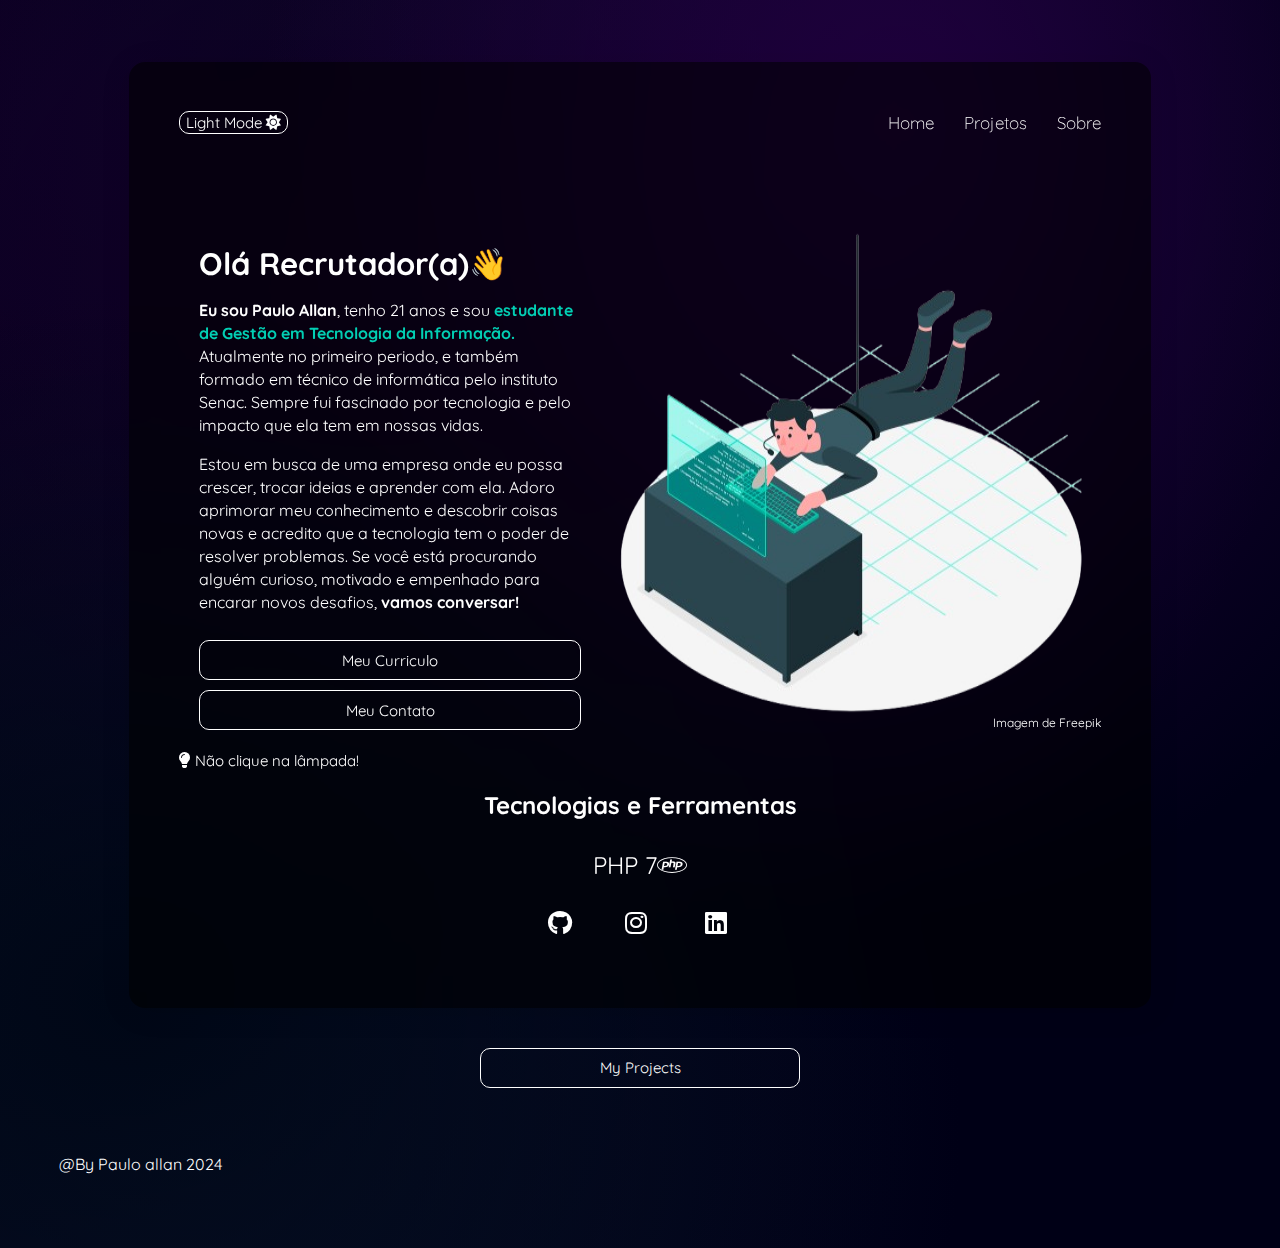
<file: index.html>
<!DOCTYPE html>
<html lang="pt-br">

<head>
    <meta charset="UTF-8">
    <meta name="viewport" content="width=device-width, initial-scale=1.0">
    <link rel="stylesheet" href="style.css">
    <link rel="stylesheet" href="https://cdnjs.cloudflare.com/ajax/libs/font-awesome/6.0.0-beta3/css/all.min.css">
    <title>Meu Portfolio | Paulo Allan</title>
    <link rel="icon" type="image/x-icon" href="assets/lampada.png">
</head>

<body>
    <div class="container">
        <div class="glass-container">
            <nav class="navbar">
                <div class="logo">
                    <button id="changeBgBtn">Light Mode <i class="fa-solid fa-sun"></i></button>
                </div>
                <div id="dica-card" class="hidden-card">
                    <div class="card-content">
                        <h3>Ja que clicou, aqui vai uma dica!</h3>
                        <p>Não perca a chance de ter esse desenvolvedor no seu time!</p>
                        <button id="close-card">Fechar</button>
                    </div>
                </div>
                <ul class="nav-links">
                    <li class="nav-link"><a href="#">Home</a></li>
                    <li class="nav-link"><a href="projects.html">Projetos</a></li>
                    <li class="nav-link"><a href="#">Sobre</a></li>
                </ul>
            </nav>
            <div class="content">
                <div class="main">
                    <div class="pov">Olá Recrutador(a)👋 </div>
                    <p><span class="Name">Eu sou Paulo Allan</span>, tenho 21 anos e sou <span class="highlight">estudante de Gestão em Tecnologia da Informação.</span> Atualmente no primeiro periodo, e também formado em técnico de informática pelo instituto Senac. Sempre fui fascinado por tecnologia e pelo impacto que ela tem em nossas vidas.</p>
                    <p>Estou em busca de uma empresa onde eu possa crescer, trocar ideias e aprender com ela. Adoro aprimorar meu conhecimento e descobrir coisas novas e acredito que a tecnologia tem o poder de resolver problemas. Se você está procurando alguém curioso, motivado e empenhado para encarar novos desafios, <strong>vamos conversar!</strong></p>
                    <button class="btn-1" onclick="window.open('assets/Currículo_PauloAllan.pdf', '_blank')">Meu Curriculo</button>
                    <a href="https://api.whatsapp.com/send?phone=5521975814264&text=Ol%C3%A1%20Paulo,%20eu%20vi%20seu%20portfolio%20e%20gostaria%20de%20conversar!"><button class="btn-1">Meu Contato</button></a>
                </div>
                <div class="image-wrapper">
                    <img src="assets/image.png" alt="ilustração">
                    <div class="attrebute">
                        <a href="">Imagem de Freepik</a>
                    </div>
                </div>
            </div>
            <a href="#" class="tooltip">
                <i class="fa-solid fa-lightbulb" id="click"></i></a>
                <span id="auto-message">Não clique na lâmpada!</span>
            
            <div class="tecnologia">
                <h2>Tecnologias e Ferramentas</h2>
                <div class="carousel">
                    <div class="word active">PHP 7<i class="fa-brands fa-php"></i></div>
                    <div class="word">JavaScript<i class="fa-brands fa-js"></i></div>
                    <div class="word">CSS<i class="fa-brands fa-css3-alt"></i></div>
                    <div class="word">HTML<i class="fa-brands fa-html5"></i></div>
                    <div class="word">Angular<i class="fa-brands fa-angular"></i></div>
                    <div class="word">Ionic<i class="fa-regular fa-mobile"></i></div>
                    <div class="word">MS Project<i class="fa-brands fa-microsoft"></i></div>
                </div>
            </div>
            <div class="redes">
                <a href="https://github.com/PauloAllan"><i class="fa-brands fa-github icon"></i><span class="nome">GitHub</span></a>
                <a href="https://www.instagram.com/eu.pauloallan_/"><i class="fa-brands fa-instagram icon"></i><span class="nome">Instagram</span></a>
                <a href="https://www.linkedin.com/in/paulo-allan-808b57253/"><i class="fa-brands fa-linkedin icon"></i><span class="nome">LinkedIn</span></a>
            </div>
        </div>
    </div>
    <div class="container">
        <a href="projects.html">
            <button id="proj" class="btn-projetos">My Projects</button>
        </a>
    </div>
    
    <footer>
        <div class="container-footer">
            <p>@By Paulo allan 2024</p>
        </div>
    </footer>
    <script src="script.js"></script>
    <script src="body.js"></script>
</body>

</html>
</file>
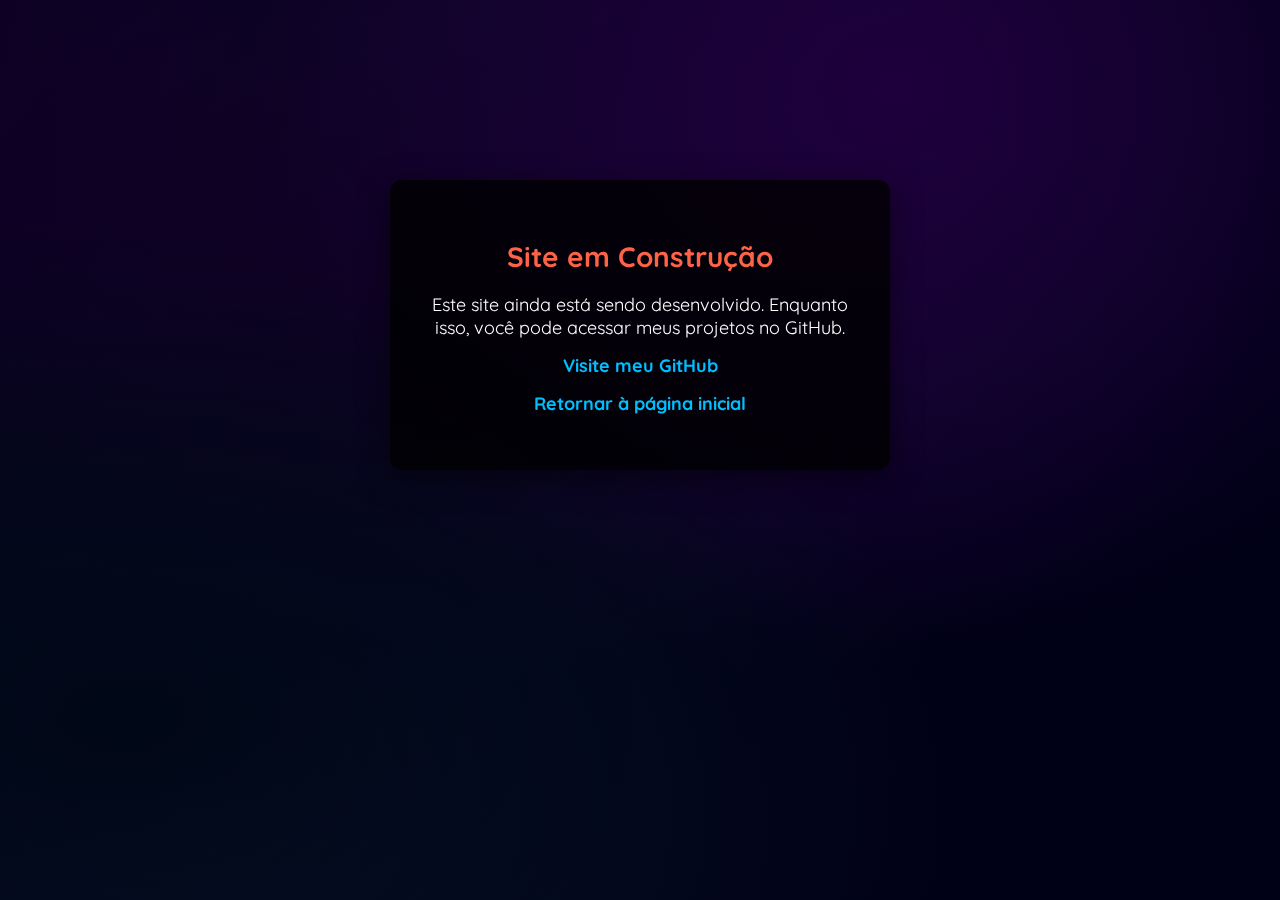
<file: projects.html>
<!DOCTYPE html>
<html lang="pt-br">

<head>
    <meta charset="UTF-8">
    <meta name="viewport" content="width=device-width, initial-scale=1.0">
    <title>Projetos</title>
    <link rel="icon" type="image/x-icon" href="assets/lampada.png">
    <style>
        @import url('https://fonts.googleapis.com/css2?family=Quicksand:wght@300;400;500;600;700&display=swap');

        * {
            font-family: 'Quicksand', sans-serif;
        }

        body {
            color: #fff;
            background-color: #000016;
            background-image: radial-gradient(at 10% 80%, rgb(0, 7, 22) 0px, transparent 50%),
                radial-gradient(at 70% 10%, rgb(30, 0, 60) 0px, transparent 50%),
                radial-gradient(at 25% 25%, rgb(16, 0, 37) 0px, transparent 50%),
                radial-gradient(at 60% 15%, rgb(20, 5, 50) 0px, transparent 50%),
                radial-gradient(at 15% 90%, rgb(10, 20, 45) 0px, transparent 50%),
                radial-gradient(at 40% 15%, rgb(5, 10, 35) 0px, transparent 50%),
                radial-gradient(at 10% 10%, rgb(15, 0, 40) 0px, transparent 50%);
            min-height: 100vh;
            display: flex;
            justify-content: center;
            align-items: center;
            margin: 0;
        }

        .card {
            position: fixed;
            top: 20%;
            left: 50%;
            transform: translateX(-50%);
            background-color: rgba(0, 0, 0, 0.8);
            box-shadow: 0 8px 30px rgba(0, 0, 0, 0.5);
            padding: 40px;
            border-radius: 12px;
            text-align: center;
            width: 90%;
            /* Card ocupa 90% da tela */
            max-width: 500px;
            /* Largura máxima de 500px */
            z-index: 1000;
            font-size: 18px;
            animation: float 3s ease-in-out infinite;
            box-sizing: border-box;
            /* Garantir que o padding não afete o tamanho */
        }

        .card h1 {
            color: #ff6347;
            font-size: 28px;
        }

        .card p {
            margin: 15px 0;
            font-size: 18px;
        }

        .card a {
            text-decoration: none;
            color: #00bfff;
            font-weight: bold;
            font-size: 18px;
        }

        .card a:hover {
            text-decoration: underline;
        }

        /* Animação de flutuação */
        @keyframes float {
            0% {
                transform: translateX(-50%) translateY(0);
            }

            50% {
                transform: translateX(-50%) translateY(-10px);
            }

            100% {
                transform: translateX(-50%) translateY(0);
            }
        }

        /* Responsividade para dispositivos móveis */
        @media (max-width: 600px) {
            .card {
                padding: 30px;
                /* Menos padding em telas pequenas */
                width: 80%;
                /* Menor largura para caber melhor na tela */
                font-size: 16px;
                /* Fonte menor */
            }

            .card h1 {
                font-size: 24px;
                /* Título menor */
            }

            .card p,
            .card a {
                font-size: 16px;
                /* Texto e links menores */
            }
        }
    </style>
</head>

<body>
    <div class="card">
        <h1>Site em Construção</h1>
        <p>Este site ainda está sendo desenvolvido. Enquanto isso, você pode acessar meus projetos no GitHub.</p>
        <p><a href="https://github.com/PauloAllan" target="_blank">Visite meu GitHub</a></p>
        <p><a href="index.html">Retornar à página inicial</a></p>
    </div>
</body>

</html>
</file>
<file: style.css>
@import url('https://fonts.googleapis.com/css2?family=Quicksand:wght@300;400;500;600;700&display=swap');

* {
    font-family: 'Quicksand', sans-serif;
}

a {
    text-decoration: none;
    color: #fff;
}

.pov{
    font-weight: bold;
    font-size: 31px;
}

.highlight {
    color: rgb(2, 207, 180);
    font-weight: bold;
}

.Name {
    font-size: 16px;
    font-weight: bold;
}

body.dark-theme .btn-projetos {
    background-color: #1a1a1a9d; 
    color: white;
}

body.dark-theme .btn-projetos:hover {
    background-color: #076aff; 
}

body {
    color: #fff;
background-color: #000016;
background-image: radial-gradient(at 10% 80%, rgb(0, 7, 22) 0px, transparent 50%),
                  radial-gradient(at 70% 10%, rgb(30, 0, 60) 0px, transparent 50%),
                  radial-gradient(at 25% 25%, rgb(16, 0, 37) 0px, transparent 50%),
                  radial-gradient(at 60% 15%, rgb(20, 5, 50) 0px, transparent 50%),
                  radial-gradient(at 15% 90%, rgb(10, 20, 45) 0px, transparent 50%),
                  radial-gradient(at 40% 15%, rgb(5, 10, 35) 0px, transparent 50%),
                  radial-gradient(at 10% 10%, rgb(15, 0, 40) 0px, transparent 50%);
min-height: 100vh;
}

.container {
    display: flex;
    justify-content: center;
}

.glass-container {
    display: block;
    max-width: 72vw;
    margin-top: 6vh;
    margin-bottom: 30px;
    background: rgba(0, 0, 0, 0.56);
    padding: 50px;
    border-radius: 16px;
    box-shadow: 0 4px 30px rgba(0, 0, 0, 0.1);
    backdrop-filter: blur(11.6px);
    -webkit-backdrop-filter: blur(11.6px);
}

.glass-container2 {
    display: block;
    max-width: 72vw;
    margin-top: 2vh;
    margin-bottom: 30px;
    background: rgba(0, 0, 0, 0.56);
    padding: 50px;
    border-radius: 16px;
    box-shadow: 0 4px 30px rgba(0, 0, 0, 0.1);
    backdrop-filter: blur(11.6px);
    -webkit-backdrop-filter: blur(11.6px);
}

.logo {
    display: inline-block;
    font-size: 20px;
    font-weight: 100;
    margin-top: -20px;
}

#uto-message{
    visibility: hidden;
    position: absolute;
    top: 50%;
    left: 120%;
    transform: translateY(-50%);
    color: #fff;
    padding: 5px 10px;
    border-radius: 5px;
    white-space: nowrap;
    font-size: 0.9em;
    opacity: 0;
    transition: opacity 0.5s ease-in-out;
}

.auto-message {
    visibility: hidden;
    position: absolute;
    top: 50%;
    left: 120%;
    transform: translateY(-50%);
    background-color: #000;
    color: #fff;
    padding: 5px 10px;
    border-radius: 5px;
    white-space: nowrap;
    font-size: 0.9em;
    opacity: 0;
    transition: opacity 0.5s ease-in-out;
}

#auto-message {
    font-size: 15px;
}

/* Estilo do card */
.hidden-card {
    position: fixed;
    width: 450px;
    top: 30%;
    left: 50%;
    transform: translate(-50%, -50%);
    background-color: #e6d8ff;
    box-shadow: 0 4px 6px rgba(0, 0, 0, 0.1);
    border-radius: 10px;
    padding: 20px;
    z-index: 1000;
    display: none;
}

.card-content {
    text-align: center;
    
}

.card-content h3 {
    margin-bottom: 10px;
    font-size: 1.5rem;
    color: #00032b;
    
}

.card-content p {
    font-size: 1rem;
    color: #333;
    margin-bottom: 15px;
}

.card-content button {
    padding: 10px 20px;
    background-color: #00032b;
    color: #fff;
    border: none;
    border-radius: 5px;
    cursor: pointer;
}

.card-content button:hover {
    background-color: #1a1a59;
}



ul.nav-links {
    margin: 0;
    float: right;
    display: flex;
    list-style: none;
}

li.nav-link {
    display: inline-block;
    margin-left: 30px;
    font-size: 17px;
    font-weight: 300;
}

.content {
    display: flex;
    width: 100%;
}

.main {
    margin-top: 10vh;
    display: inline-block;
    padding: 20px;
}

.main h2 {
    font-size: 35px;
}

.main p {
    font-size: 16px;
    line-height: 23px;
}

button {
    font-size: 15px;
    color: #fff;
    background-color: transparent;
    border: 1px solid #fff;
    border-radius: 10px;
    cursor: pointer;
    transition: all 0.3s ease;
}

.btn-1{
    margin-top: 10px;
    width: 100%;
    height: 40px;
}

.btn-projetos {
    margin-top: 10px;
    width: 20rem;
    height: 40px;
    transition: background-color 0.3s, color 0.3s;
}

button:hover {
    border-color: #2668db;
    background-color: #2668db;
}

.image-wrapper {
    display: flex;
    margin-top: 5vh;
    position: relative;
}

.image-wrapper img {
    max-width: 500px;
}

.attrebute {
    position: absolute;
    bottom: 20px;
    right: 0;
    font-size: 12px;
}

@media screen and (max-width: 1075px) {
    .content {
        flex-direction: column;
    }
}

@media screen and (max-width: 720px) {
    .logo {
        font-size: 14px;
        margin-bottom: 10px;
    }
    #auto-message {
        font-size: 10px;
    }
    li.nav-link {
        font-size: 13px;
    }
    .nav-link {
        padding-right: 25px;
    }
    #changeBgBtn{
    position: fixed;
    margin-top: -20px;
    left: 50%;
    transform: translate(-50%, -50%);
    }
    .main h2 {
        font-size: 28px;
    }
    .main p {
        font-size: 15px;
    }
    .main {
        margin-top: 1vh;
        display: inline-block;
        padding: 20px;
    }
    button {
        font-size: 13px;
    }
    .image-wrapper img {
        max-width: 250px;
    }
    .redes a {
        text-decoration: none;
        display: flex;
        flex-direction: column;
        align-items: center;
        margin: 0 10px;
        transition: transform 0.0s;
    }
    .hidden-card {
        top: 20%;
        width: 300px;
    }
    .pov{
        font-size: 22px;
    }
    .card-content h3 {
        margin-bottom: 10px;
        font-size: 17px;
        color: #00032b;
    }
    
    .card-content p {
        font-size: 13px;
        color: #333;
        margin-bottom: 15px;
    }
    
    .card-content button {
        padding: 5px 15px;
        background-color: #00032b;
        color: #fff;
        border: none;
        border-radius: 5px;
        cursor: pointer;
    }
}

@media screen and (min-width: 720px){
    .row {
        display: flex;
        flex-direction: row;
        justify-content: center;
    }
    
    
}

.carousel {
    position: relative;
    width: 100%;
    max-width: 600px;
    height: 50px;
    margin: 0 auto;
    overflow: hidden;
}

.word {
    position: absolute;
    width: 100%;
    height: 100%;
    display: flex;
    justify-content: center;
    align-items: center;
    font-size: 24px;
    opacity: 0;
    transform: translateY(100%);
    transition: transform 1s, opacity 1s;
}

.word.active {
    opacity: 1;
    transform: translateY(0);
}

.nav-link a {
    color: #fff;
    text-decoration: none;
    position: relative;
}

.nav-link a::after {
    content: '';
    position: absolute;
    width: 0;
    height: 2px;
    display: block;
    background: #fff;
    transition: width .3s;
    left: 0;
    bottom: -5px;
}

.nav-link a:hover::after {
    width: 100%;
}

.tecnologia {
    margin: 20px auto;
    text-align: center;
}

.redes {
    display: flex;
    justify-content: center;
    align-items: center;
}

.redes a {
    text-decoration: none;
    display: flex;
    flex-direction: column;
    align-items: center;
    margin: 0 10px;
    transition: transform 0.3s;
}


.redes .icon {
    font-size: 25px;
}

.redes .nome {
    margin-top: 5px;
    font-size: 14px;
    opacity: 0;
    transition: opacity 0.3s, font-size 0.3s;
}

.redes a:hover .nome {
    opacity: 1;
    font-size: 14px;
}


::-webkit-scrollbar {
    width: 12px; 
  }
  

  ::-webkit-scrollbar-track {
    background: transparent; 
  }
  
 
  ::-webkit-scrollbar-thumb {
    background: #efecf0; 
    border-radius: 5px; 
  }
  

  ::-webkit-scrollbar-thumb:hover {
    background: #0450b3; 
  }
  
footer{

    padding: 50px 0;
}
.container-footer{
    max-width: 1400px;
    padding: 0 4%;
    margin: auto;
}
.row-footer{
    display: flex;
    flex-wrap: wrap;
}

/* Responsivo */
@media (max-width: 800px) {
    .footer-col{
        width: 50%;
        margin-bottom: 30px;
    }
}
@media (max-width:600px) {
    .footer-col{
        width: 100%;
    }
}
</file>
